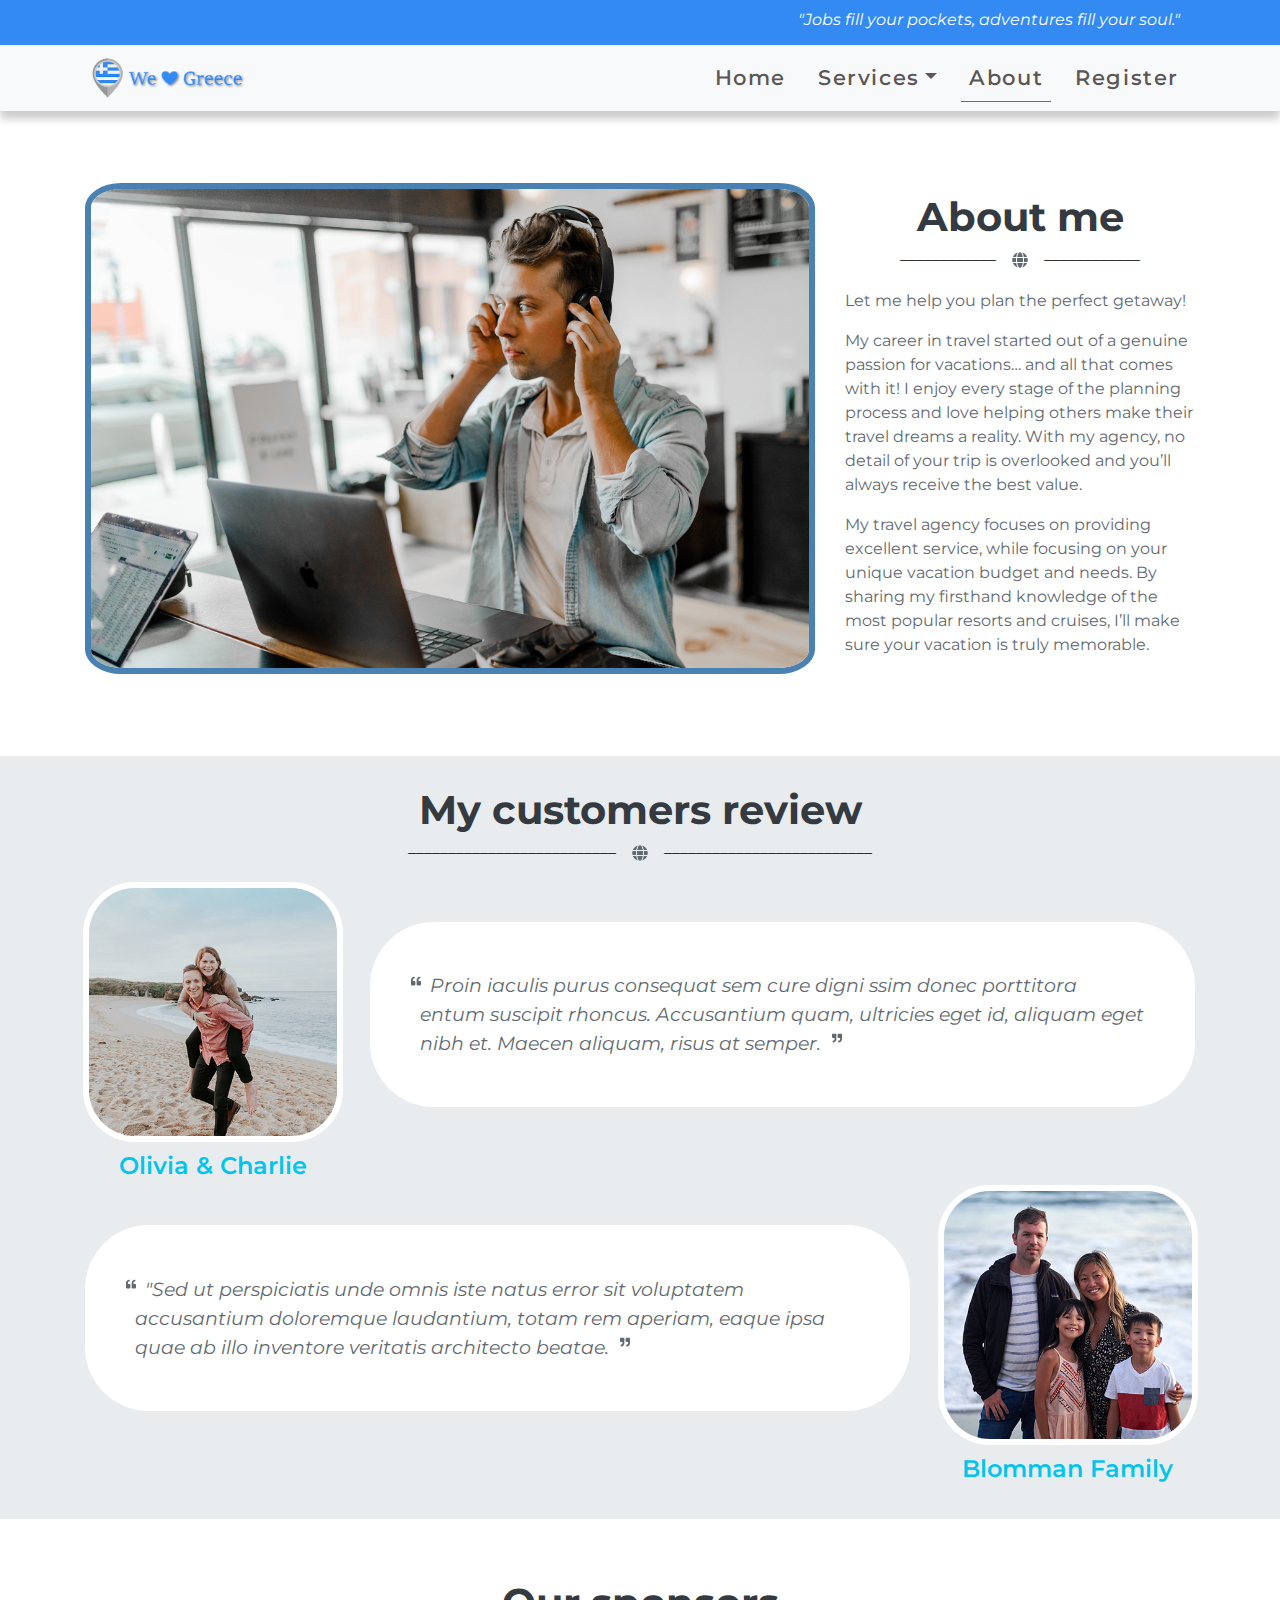
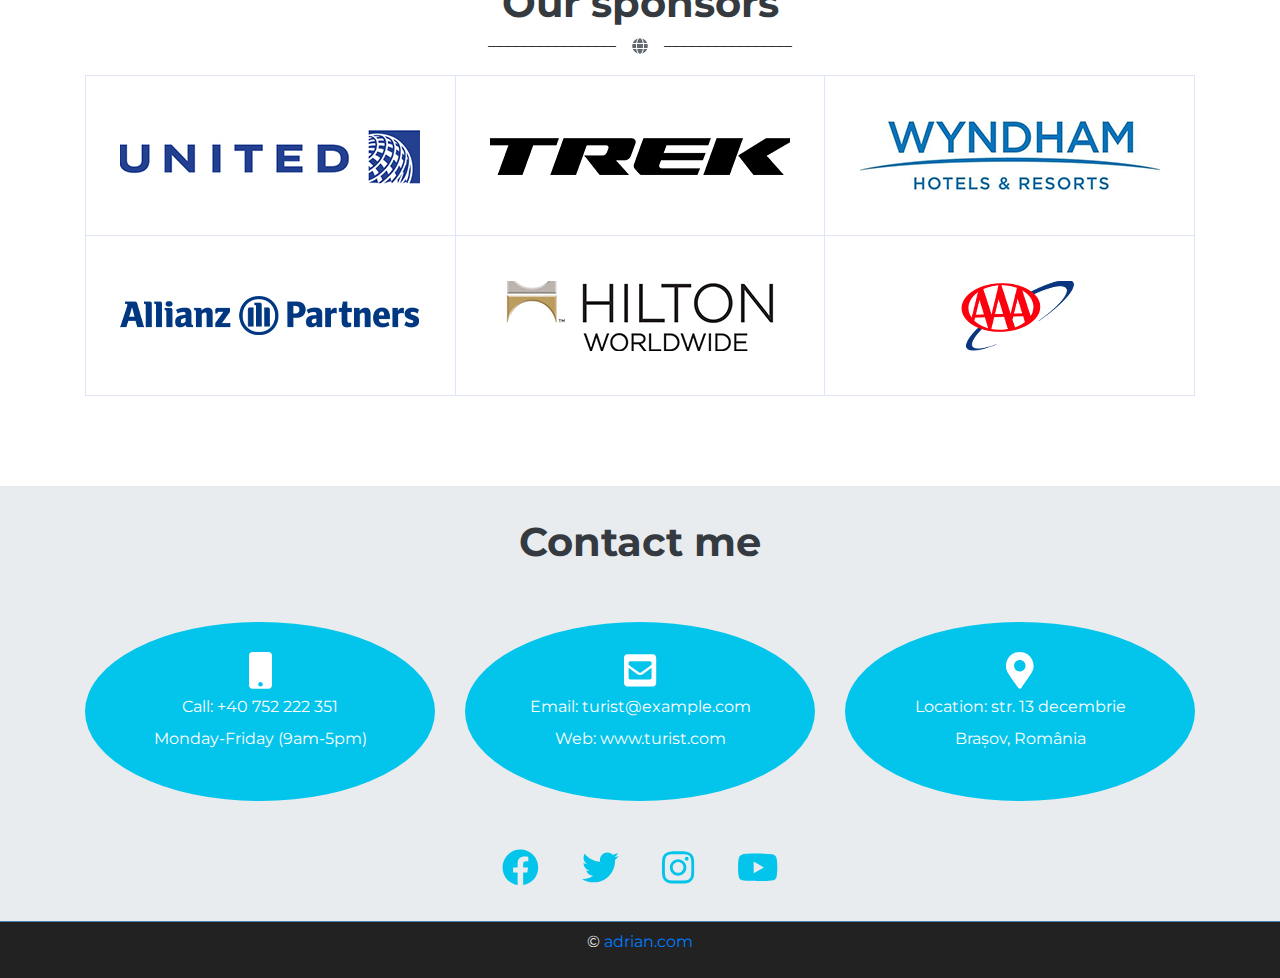
<file: about.html>
<!DOCTYPE html>
<html lang="en">
  <head>
    <meta charset="UTF-8" />
    <meta
      name="viewport"
      content="width=device-width, initial-scale=1.0, viewport-fit=cover"
    />
    <meta http-equiv="X-UA-Compatible" content="ie=edge" />
    <title>About</title>
    <link rel="shortcut icon" href="img/favicon.jpg" />
    <!-- Bootstrap 4.5 CSS -->
    <link rel="stylesheet" href="css/bootstrap.min.css" />
    <!-- Style CSS -->
    <link rel="stylesheet" href="css/style.css" />
    <!-- Google Fonts -->
    <link
      href="https://fonts.googleapis.com/css?family=Montserrat:300,400,500,600,700&display=swap"
      rel="stylesheet"
    />
  </head>

  <body>
    <!-- =====Top Bar===== -->
    <div class="top-bar">
      <div class="container">
        <div class="col-12 text-right">
          <p class="quote">
            <i>"Jobs fill your pockets, adventures fill your soul."</i>
          </p>
        </div>
      </div>
    </div>
    <!-- =====END Top Bar===== -->

    <!-- =====Navigation===== -->
    <nav class="navbar bg-light navbar-light navbar-expand-md py-0">
      <div class="container">
        <a href="index.html" class="navbar-brand">
          <img src="img/logo.png" alt="Logo" title="Logo"
        /></a>

        <button
          class="navbar-toggler"
          type="button"
          data-toggle="collapse"
          data-target="#navbarResponsive"
        >
          <span class="navbar-toggler-icon"></span>
        </button>

        <div class="collapse navbar-collapse" id="navbarResponsive">
          <ul class="navbar-nav ml-auto">
            <li class="nav-item">
              <a href="index.html" class="nav-link">Home</a>
            </li>
            <li class="nav-item dropdown">
              <a
                class="nav-link dropdown-toggle"
                href="#"
                id="navbarDropdown"
                role="button"
                data-toggle="dropdown"
                aria-haspopup="true"
                aria-expanded="false"
                >Services</a
              >
              <div
                class="dropdown-menu bg-light"
                aria-labelledby="navbarDropdown"
              >
                <a class="dropdown-item" href="hotels.html">Hotels & Resorts</a>
                <a class="dropdown-item" href="activities.html"
                  >Tours & Activities</a
                >
                <a class="dropdown-item" href="other.html">Other Services</a>
              </div>
            </li>
            <li class="nav-item">
              <a href="about.html" class="nav-link active">About</a>
            </li>
            <li class="nav-item">
              <a href="register.php" class="nav-link">Register</a>
            </li>
          </ul>
        </div>
      </div>
    </nav>
    <!-- =====END Navigation===== -->

    <!-- =====Start Two Column Section===== -->
    <!-- text will take 1/3 and image 2/3 -->
    <div id="aboutme" class="container my-5">
      <!-- two column section it's going to transform into the single column layout at 992pixel //my-5-> 3rem margin top & bottom-->
      <div class="row py-4">
        <!-- py-4->1.5rem margin top&bottom -->
        <div class="col-md-12 col-xl-8">
          <img src="img/aboutme.jpg" alt="" class="w-100" />
        </div>
        <!-- col-lg-8->takes 2/3 of the page -->

        <div class="col-md-12 col-xl-4 mb-4 my-lg-auto">
          <h1 class="text-dark font-weight-bold text-center">About me</h1>
          <div class="devider"><i class="fas fa-globe"></i></div>
          <!-- DEVIDER -->
          <p class="mb-3">Let me help you plan the perfect getaway!</p>
          <p class="mb-3">
            My career in travel started out of a genuine passion for vacations…
            and all that comes with it! I enjoy every stage of the planning
            process and love helping others make their travel dreams a reality.
            With my agency, no detail of your trip is overlooked and you’ll
            always receive the best value.
          </p>
          <p class="mb-3">
            My travel agency focuses on providing excellent service, while
            focusing on your unique vacation budget and needs. By sharing my
            firsthand knowledge of the most popular resorts and cruises, I’ll
            make sure your vacation is truly memorable.
          </p>
        </div>
      </div>
    </div>
    <!-- =====End Two Column Section===== -->

    <!-- =====Customers Review Section===== -->
    <section id="customers">
      <div class="container">
        <div class="row">
          <div class="col-md-12">
            <h1 class="section-title text-center text-dark font-weight-bold">
              My customers review
            </h1>
            <div class="devider"><i class="fas fa-globe"></i></div>
            <!-- DEVIDER -->
          </div>
        </div>
        <div class="row justify-content-center">
          <div class="d-flex justify-content-center col-lg-4 col-xl-3">
            <div class="profile">
              <div class="pic">
                <img src="img/customers/client1.jpg" alt="" />
              </div>
              <h4>Olivia & Charlie</h4>
            </div>
          </div>
          <div class="col-lg-8 col-xl-9">
            <div class="quote mb-5">
              <b><i class="fas fa-quote-left"></i></b>Proin iaculis purus
              consequat sem cure digni ssim donec porttitora entum suscipit
              rhoncus. Accusantium quam, ultricies eget id, aliquam eget nibh
              et. Maecen aliquam, risus at semper. &nbsp;&nbsp;&nbsp;<b
                ><i class="fas fa-quote-right"></i
              ></b>
            </div>
          </div>
        </div>

        <div class="row justify-content-center">
          <div class="col-lg-8 col-xl-9 order-2 order-lg-1">
            <div class="quote">
              <b><i class="fas fa-quote-left"></i></b>"Sed ut perspiciatis unde
              omnis iste natus error sit voluptatem accusantium doloremque
              laudantium, totam rem aperiam, eaque ipsa quae ab illo inventore
              veritatis architecto beatae. &nbsp;&nbsp;&nbsp;<b
                ><i class="fas fa-quote-right"></i
              ></b>
            </div>
          </div>
          <div
            class="
              d-flex
              justify-content-center
              col-lg-4 col-xl-3
              order-1 order-lg-2
            "
          >
            <div class="profile">
              <div class="pic">
                <img src="img/customers/client2.jpg" alt="" />
              </div>
              <h4>Blomman Family</h4>
            </div>
          </div>
        </div>
      </div>
    </section>
    <!-- =====End Customers Review Section===== -->

    <!-- =====Sponsors Section===== -->
    <section id="supporters" class="section-with-bg">
      <div class="container" data-aos="fade-up">
        <div class="section-header">
          <h1 class="text-center text-dark font-weight-bold">Our sponsors</h1>
          <div class="devider"><i class="fas fa-globe"></i></div>
          <!-- DEVIDER -->
        </div>

        <div
          class="row no-gutters supporters-wrap clearfix"
          data-aos="zoom-in"
          data-aos-delay="100"
        >
          <!-- no-gutters->no space between elements -->

          <div class="col-lg-4 col-md-4 col-xs-6">
            <div class="supporter-logo">
              <img src="img/sponsors/sponsor1.jpg" class="img-fluid" alt="" />
            </div>
          </div>

          <div class="col-lg-4 col-md-4 col-xs-6">
            <div class="supporter-logo">
              <img src="img/sponsors/sponsor2.jpg" class="img-fluid" alt="" />
            </div>
          </div>

          <div class="col-lg-4 col-md-4 col-xs-6">
            <div class="supporter-logo">
              <img src="img/sponsors/sponsor3.jpg" class="img-fluid" alt="" />
            </div>
          </div>

          <div class="col-lg-4 col-md-4 col-xs-6">
            <div class="supporter-logo">
              <img src="img/sponsors/sponsor4.jpg" class="img-fluid" alt="" />
            </div>
          </div>

          <div class="col-lg-4 col-md-4 col-xs-6">
            <div class="supporter-logo">
              <img src="img/sponsors/sponsor5.jpg" class="img-fluid" alt="" />
            </div>
          </div>

          <div class="col-lg-4 col-md-4 col-xs-6">
            <div class="supporter-logo">
              <img src="img/sponsors/sponsor6.jpg" class="img-fluid" alt="" />
            </div>
          </div>
        </div>
      </div>
    </section>
    <!-- =====End Sponsors Section===== -->

    <!-- =====Contact Section===== -->
    <footer id="jump_link">
      <div id="contact" class="contact-area">
        <div class="contact-inner area-padding">
          <div class="contact-overly"></div>
          <div class="container">
            <div class="row">
              <div class="col-md-12 col-xs-12">
                <div class="section-headline text-center">
                  <h1 class="text-center text-dark font-weight-bold pb-5">
                    Contact me
                  </h1>
                </div>
              </div>
            </div>
            <div class="row">
              <!-- Start contact icon first column -->
              <div class="col-md-4 col-xs-12">
                <div class="contact-icon text-center">
                  <div class="single-icon">
                    <i class="fas fa-mobile fa-3x"></i>
                    <p>
                      Call: +40 752 222 351 <br />
                      <span>Monday-Friday (9am-5pm)</span>
                    </p>
                  </div>
                </div>
              </div>
              <!-- Start contact icon second column -->
              <div class="col-md-4 col-xs-12">
                <div class="contact-icon text-center">
                  <div class="single-icon">
                    <i class="fas fa-envelope-square fa-3x"></i>
                    <p>
                      Email: turist@example.com<br />
                      <span>Web: www.turist.com</span>
                    </p>
                  </div>
                </div>
              </div>
              <!-- Start contact icon third column -->
              <div class="col-md-4 col-xs-12">
                <div class="contact-icon text-center">
                  <div class="single-icon">
                    <i class="fas fa-map-marker-alt fa-3x"></i>
                    <p>
                      Location: str. 13 decembrie<br />
                      <span>Brașov, România</span>
                    </p>
                  </div>
                </div>
              </div>
            </div>
            <div class="row">
              <div class="col-12">
                <div class="justify-content-center"></div>
                <ul class="social pt-3">
                  <li>
                    <a href="http://www.facebook.com" target="_blank"
                      ><i class="fab fa-facebook"></i
                    ></a>
                  </li>
                  <li>
                    <a href="http://www.twitter.com" target="_blank"
                      ><i class="fab fa-twitter"></i
                    ></a>
                  </li>
                  <li>
                    <a href="http://www.instagram.com" target="_blank"
                      ><i class="fab fa-instagram"></i
                    ></a>
                  </li>
                  <li>
                    <a href="http://www.youtube.com" target="_blank"
                      ><i class="fab fa-youtube"></i
                    ></a>
                  </li>
                </ul>
              </div>
            </div>
          </div>
        </div>
      </div>
    </footer>

    <!-- =====Start Socket===== -->
    <div class="socket text-light text-center py-2">
      <p>
        &copy;
        <a href="https://www.facebook.com/adriand14/" target="_blank"
          >adrian.com</a
        >
      </p>
    </div>
    <!-- =====End Socket===== -->

    <!-- Script Source Files -->

    <!-- jQuery -->
    <script src="js/jquery-3.5.1.min.js"></script>
    <!-- Bootstrap 4.5 JS -->
    <script src="js/bootstrap.min.js"></script>
    <!-- Popper JS -->
    <script src="js/popper.min.js"></script>
    <!-- Font Awesome -->
    <script src="js/all.min.js"></script>

    <!-- End Script Source Files -->
  </body>
</html>
</file>
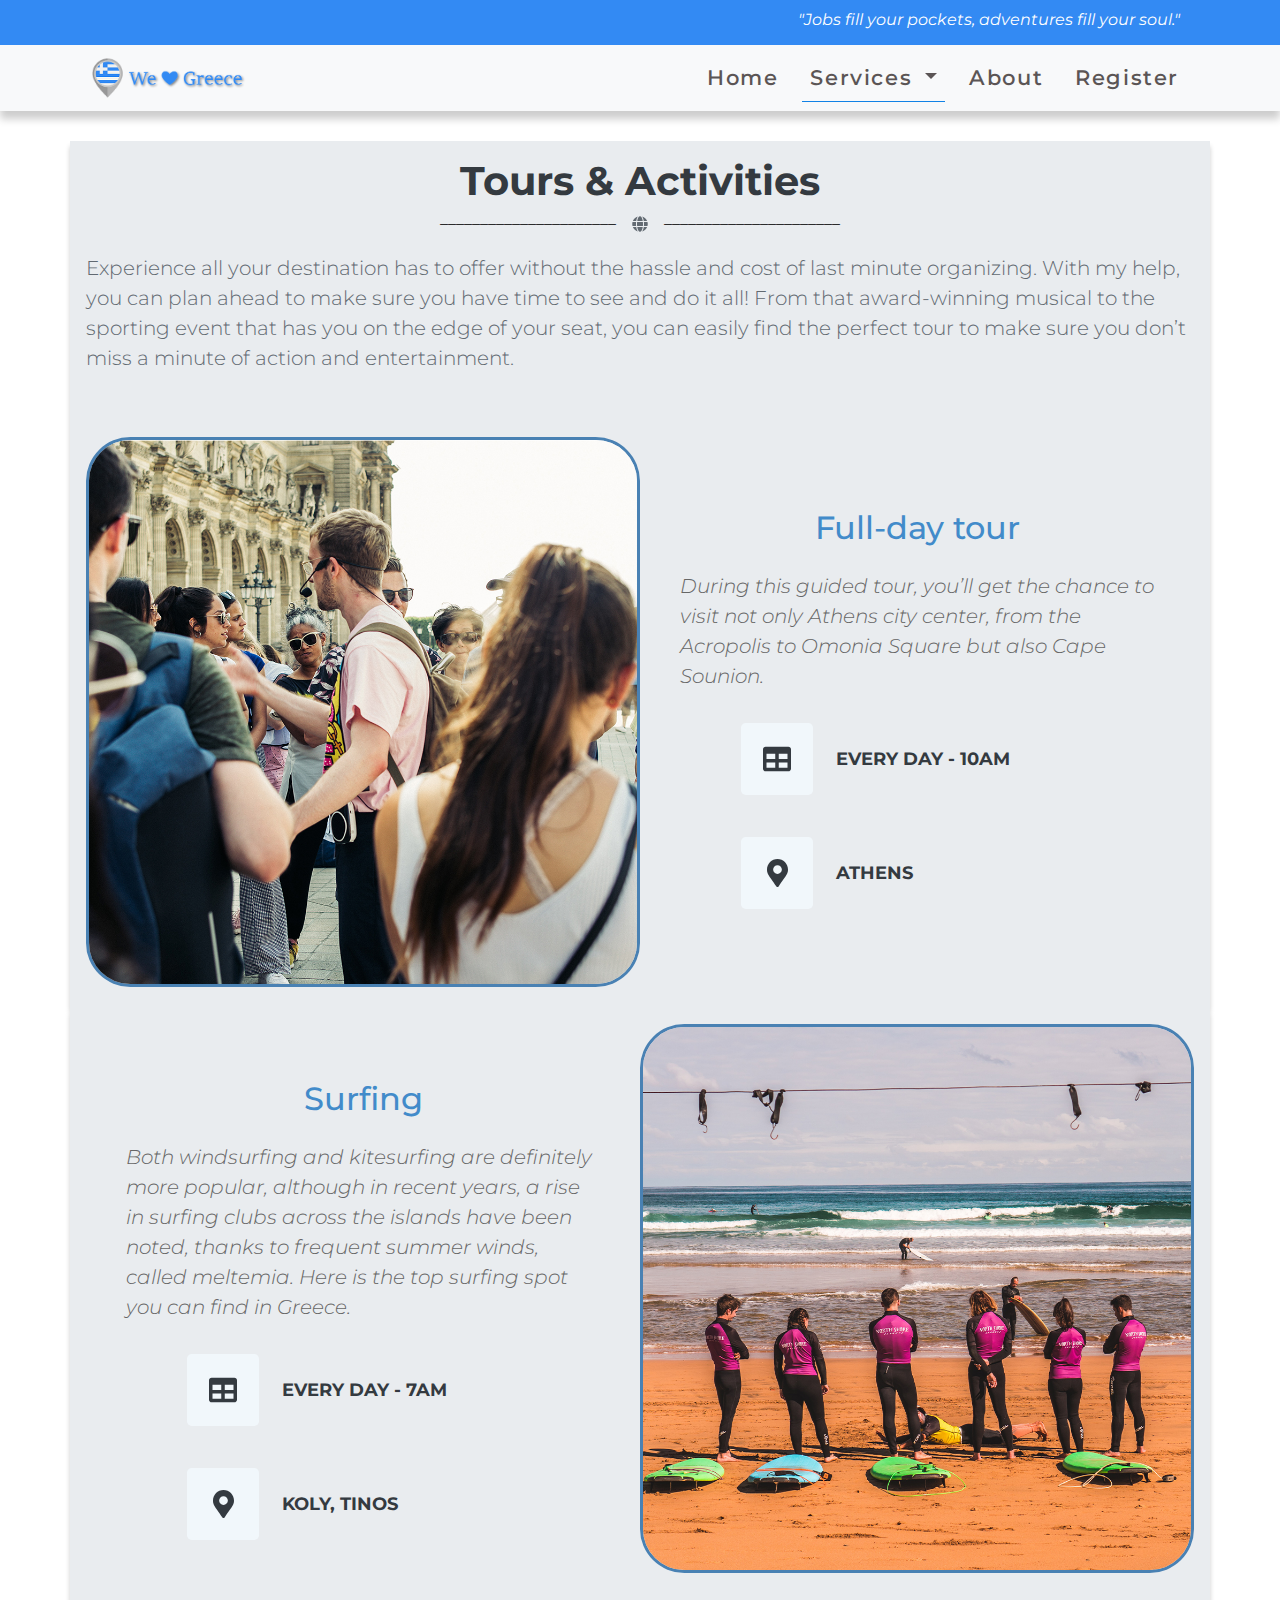
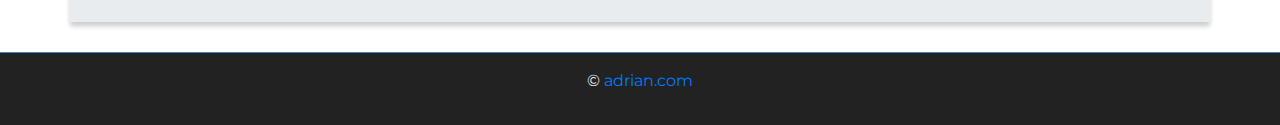
<file: activities.html>
<!DOCTYPE html>
<html lang="en">

<head>
    <meta charset="UTF-8">
    <meta name="viewport" content="width=device-width, initial-scale=1.0, viewport-fit=cover">
    <meta http-equiv="X-UA-Compatible" content="ie=edge">
    <title>Tours & Activities</title>
    <link rel="shortcut icon" href="img/favicon.jpg">
    <!-- Bootstrap 4.5 CSS -->
    <link rel="stylesheet" href="css/bootstrap.min.css">
    <!-- Style CSS -->
    <link rel="stylesheet" href="css/style.css">
    <!-- Google Fonts -->
    <link href="https://fonts.googleapis.com/css?family=Montserrat:300,400,500,600,700&display=swap" rel="stylesheet">
</head>

<body>

    <!-- =====Top Bar===== -->
    <div class="top-bar">
        <div class="container">
            <div class="col-12 text-right">
                <p><i>"Jobs fill your pockets, adventures fill your soul."</i></p>
            </div>
        </div>
    </div>
    <!-- =====End Top Bar===== -->


    <!-- =====Navigation===== -->
    <nav class="navbar bg-light navbar-light navbar-expand-md py-0">
        <div class="container">
            <a href="index.html" class="navbar-brand">
                <img src="img/logo.png" alt="Logo" title="Logo"></a>

            <button class="navbar-toggler" type="button" data-toggle="collapse" data-target="#navbarResponsive"> 
        <span class="navbar-toggler-icon"></span>
      </button>

            <div class="collapse navbar-collapse" id="navbarResponsive">
                <ul class="navbar-nav ml-auto">
                    <li class="nav-item"><a href="index.html" class="nav-link">Home</a></li>
                    <li class="nav-item dropdown">
                        <a class="nav-link dropdown-toggle active" href="#" id="navbarDropdown" role="button" data-toggle="dropdown" aria-haspopup="true" aria-expanded="false">
          Services
          </a>
                        <div class="dropdown-menu bg-light" aria-labelledby="navbarDropdown">
                            <a class="dropdown-item" href="hotels.html">Hotels & Resorts</a>
                            <a class="dropdown-item active" href="activities.html">Tours & Activities</a>
                            <a class="dropdown-item" href="other.html">Other Services</a>
                        </div>
                    </li>
                    <li class="nav-item"><a href="about.html" class="nav-link">About</a></li>
                    <li class="nav-item"><a href="register.php" class="nav-link">Register</a></li>
                </ul>
            </div>
        </div>
    </nav>
    <!-- =====End Navigation===== -->



    <!-- =====Tours & Activities===== -->
    <section id="activities" class="activities">
        <div class="container">
            <div class="row justify-content-center no-gutters">
                <div class="col-lg-12">
                    <h1 class="text-center text-dark font-weight-bold">Tours & Activities</h1>
                    <div class="devider"><i class="fas fa-globe"></i></div> <!-- DEVIDER -->
                    <p class="lead pb-5">Experience all your destination has to offer without the hassle and cost of last minute organizing. With my help, you can plan ahead to make sure you have time to see and do it all! From that award-winning musical to the sporting event
                        that has you on the edge of your seat, you can easily find the perfect tour to make sure you don’t miss a minute of action and entertainment.</p>
                </div>
                <div class="col-8 col-lg-6">
                    <img src="img/activities/grup1.jpg" class="img-fluid" alt="">
                </div>

                <div class="col-lg-6 d-flex flex-column justify-content-center activities-content">
                    <div class="section-title text-center">
                        <h2>Full-day tour</h2>
                        <p class="lead">During this guided tour, you’ll get the chance to visit not only Athens city center, from the Acropolis to Omonia Square but also Cape Sounion.</p>
                    </div>

                    <div class="icon-box">
                        <div class="icon"><i class="fas fa-table fa-2x"></i></div>
                        <p class="moreinfo lead py-4">Every day - 10AM</p>
                    </div>

                    <div class="icon-box">
                        <div class="icon"><i class="fas fa-map-marker-alt fa-2x"></i></div>
                        <p class="moreinfo lead py-4">Athens</p>
                    </div>
                </div>
            </div>
        </div>

        <div class="container">
            <div class="row justify-content-center no-gutters">

                <div class="col-lg-6 d-flex flex-column justify-content-center activities-content order-2 order-lg-1">
                    <div class="section-title text-center">
                        <h2>Surfing</h2>
                        <p class="lead">Both windsurfing and kitesurfing are definitely more popular, although in recent years, a rise in surfing clubs across the islands have been noted, thanks to frequent summer winds, called meltemia. Here is the top surfing spot
                            you can find in Greece.</p>
                    </div>

                    <div class="icon-box">
                        <div class="icon"><i class="fas fa-table fa-2x"></i></div>
                        <p class="moreinfo lead py-4">Every day - 7AM</p>
                    </div>

                    <div class="icon-box">
                        <div class="icon"><i class="fas fa-map-marker-alt fa-2x"></i></div>
                        <p class="moreinfo lead py-4">Koly, Tinos</p>
                    </div>
                </div>
                <div class="col-8 col-lg-6 order-1 order-lg-2">
                    <img src="img/activities/grup2.jpg" class="img-fluid" alt="">
                </div>
            </div>
        </div>
    </section>
    <!-- =====End Tours & Activities===== -->


    <!-- =====Socket===== -->
    <div class="socket text-light text-center py-3">
        <p> &copy; <a href="https://www.facebook.com/adriand14/" target="_blank">adrian.com</a></p>
    </div>
    <!-- =====End Socket===== -->





    <!-- Script Source Files -->

    <!-- jQuery -->
    <script src="js/jquery-3.5.1.min.js"></script>
    <!-- Bootstrap 4.5 JS -->
    <script src="js/bootstrap.min.js"></script>
    <!-- Popper JS -->
    <script src="js/popper.min.js"></script>
    <!-- Font Awesome -->
    <script src="js/all.min.js"></script>

    <!-- End Script Source Files -->
</body>

</html>
</file>
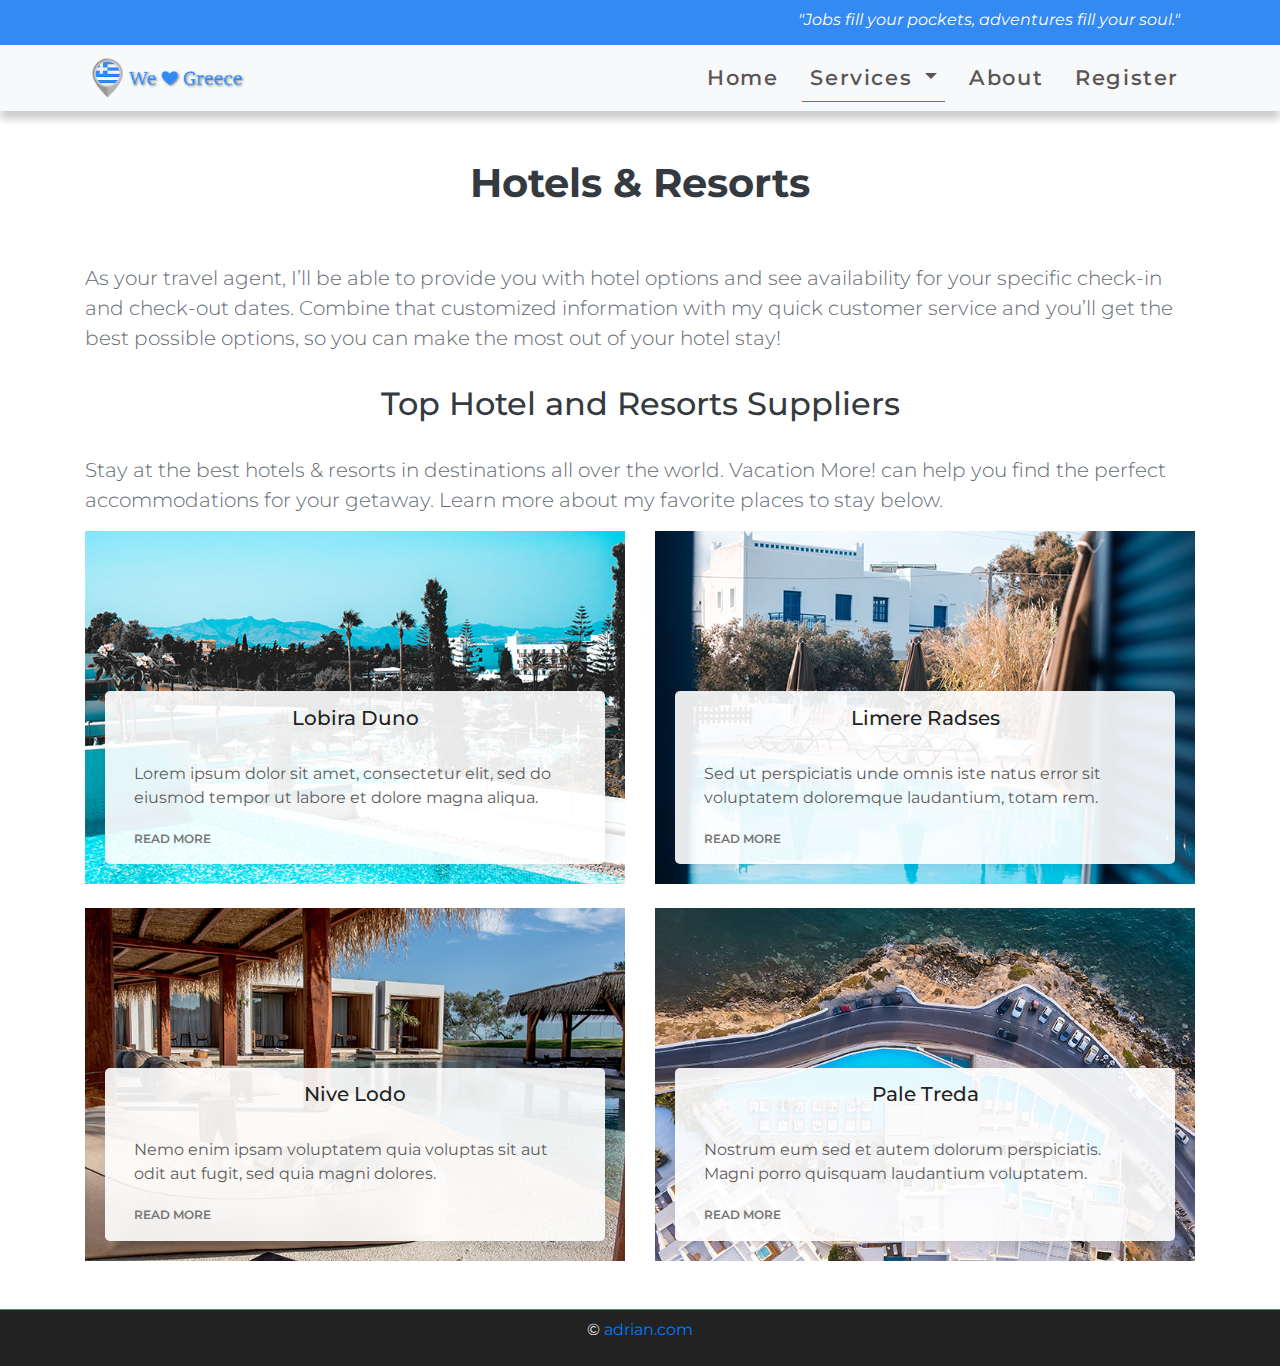
<file: hotels.html>
<!DOCTYPE html>
<html lang="en">
<head>
	<meta charset="UTF-8">
	<meta name="viewport" content="width=device-width, initial-scale=1.0, viewport-fit=cover">
   <meta http-equiv="X-UA-Compatible" content="ie=edge">
	<title>Hotels & Resorts</title>
	<link rel="shortcut icon" href="img/favicon.jpg">
	<!-- Bootstrap 4.5 CSS -->
	<link rel="stylesheet" href="css/bootstrap.min.css">
	<!-- Style CSS -->
	<link rel="stylesheet" href="css/style.css">
	<!-- Google Fonts -->
	<link href="https://fonts.googleapis.com/css?family=Montserrat:300,400,500,600,700&display=swap" rel="stylesheet">
</head>
<body>

<!-- Top Bar -->
<div class="top-bar">
  <div class="container">
      <div class="col-12 text-right">
          <p><i>"Jobs fill your pockets, adventures fill your soul."</i></p>
      </div>
  </div>
</div>
<!-- End Top Bar -->

<!-- navigation -->
<nav class="navbar bg-light navbar-light navbar-expand-md py-0">
	<div class="container">
		<a href="index.html" class="navbar-brand">
		<img src="img/logo.png" alt="Logo" title="Logo"></a>
		
		<button class="navbar-toggler" type="button" data-toggle="collapse" data-target="#navbarResponsive"> 
			<span class="navbar-toggler-icon"></span>
		</button>

	<div class="collapse navbar-collapse" id="navbarResponsive">
		<ul class="navbar-nav ml-auto">
			<li class="nav-item"><a href="index.html" class="nav-link">Home</a></li>
			<li class="nav-item dropdown">
				<a class="nav-link dropdown-toggle active" href="#" id="navbarDropdown" role="button" data-toggle="dropdown" 
				aria-haspopup="true" aria-expanded="false">
				Services
				</a>
				<div class="dropdown-menu bg-light" aria-labelledby="navbarDropdown">
				  <a class="dropdown-item active" href="hotels.html">Hotels & Resorts</a>
          <a class="dropdown-item" href="activities.html">Tours & Activities</a>
          <a class="dropdown-item" href="other.html">Other Services</a>
				</div>
			  </li>
			<li class="nav-item"><a href="about.html" class="nav-link">About</a></li>
			<li class="nav-item"><a href="register.php" class="nav-link">Register</a></li>
		</ul>
	</div>
	</div>
</nav>
<!-- End Navigation -->


 <!-- ======= Hotels & Resorts section ======= -->
 <section id="hotels" class="hotels">
  <div class="container pb-5">
    <h1 class="text-dark font-weight-bold text-center py-5">Hotels & Resorts</h1>
    <p class="lead">As your travel agent, I’ll be able to provide you with hotel options and see availability for your specific
       check-in and check-out dates. Combine that customized information with my quick customer service and you’ll get the best
        possible options, so you can make the most out of your hotel stay!</p>
    <h2 class="text-dark text-center">Top Hotel and Resorts Suppliers</h2>
    <p class="lead">Stay at the best hotels & resorts in destinations all over the world. Vacation More! can help you find the 
      perfect accommodations for your getaway. Learn more about my favorite places to stay below.</p>
    <div class="row">
      <div class="col-md-6 d-flex align-items-stretch">
        <div class="captionn" style='background-image: url("img/hotel/hotel1.jpg");'>
          <div class="captionn-body">
            <h5 class="captionn-title">Lobira Duno</h5>
            <p class="captionn-text">Lorem ipsum dolor sit amet, consectetur elit, sed do eiusmod tempor ut labore et dolore magna aliqua.</p>
            <div class="read-more"><a href="#">Read More</a></div>
          </div>
        </div>
      </div>
      <div class="col-md-6 d-flex align-items-stretch mt-4 mt-md-0">
        <div class="captionn" style='background-image: url("img/hotel/hotel2.jpg");'>
          <div class="captionn-body">
            <h5 class="captionn-title">Limere Radses</h5>
            <p class="captionn-text">Sed ut perspiciatis unde omnis iste natus error sit voluptatem doloremque laudantium, totam rem.</p>
            <div class="read-more"><a href="#">Read More</a></div>
          </div>
        </div>

      </div>
      <div class="col-md-6 d-flex align-items-stretch mt-4">
        <div class="captionn" style='background-image: url("img/hotel/hotel3.jpg");'>
          <div class="captionn-body">
            <h5 class="captionn-title">Nive Lodo</h5>
            <p class="captionn-text">Nemo enim ipsam voluptatem quia voluptas sit aut odit aut fugit, sed quia magni dolores.</p>
            <div class="read-more"><a href="#">Read More</a></div>
          </div>
        </div>
      </div>
      <div class="col-md-6 d-flex align-items-stretch mt-4">
        <div class="captionn" style='background-image: url("img/hotel/hotel4.jpg");'>
          <div class="captionn-body">
            <h5 class="captionn-title">Pale Treda</a></h5>
            <p class="captionn-text">Nostrum eum sed et autem dolorum perspiciatis. Magni porro quisquam laudantium voluptatem.</p>
            <div class="read-more"><a href="#">Read More</a></div>
          </div>
        </div>
      </div>
    </div>
  </div>
</section><!-- End Hostel & Resorts Section -->


 <!-- =====Start Socket===== -->
 <div class="socket text-light text-center py-2">
  <p> &copy; <a href="https://www.facebook.com/adriand14/" target="_blank">adrian.com</a></p>
</div>
<!-- =====End Socket===== -->










<!-- Script Source Files -->

<!-- jQuery -->
<script src="js/jquery-3.5.1.min.js"></script>
<!-- Bootstrap 4.5 JS -->
<script src="js/bootstrap.min.js"></script>
<!-- Popper JS -->
<script src="js/popper.min.js"></script>
<!-- Font Awesome -->
<script src="js/all.min.js"></script>

<!-- End Script Source Files -->
</body>
</html>
</file>
<file: css/style.css>
/*-- Body Reset --*/

body {
    overflow-x: hidden;
    /* no horizontal scrolling */
    font-family: 'Montserrat', sans-serif;
    color: #616971;
}


/* Devider Headings */

.devider {
    margin-top: .3rem;
    margin-bottom: 1rem;
    text-align: center;
}

.devider i {
    color: white;
    height: 1rem;
}

.devider:before,
.devider:after {
    content: "________________";
    color: black;
    position: relative;
    bottom: 6px;
}

.devider:before {
    right: 1rem;
}

.devider:after {
    left: 1rem;
}


/* End Devider Headings */


/*--------------------------------------------------------------
#  TOP BAR 
--------------------------------------------------------------*/

.top-bar {
    background: #338AF3;
    height: 2.8rem;
    /* 1rem=16px */
    padding: .5rem 0;
}

.top-bar p {
    color: white;
    text-decoration: none;
    font-size: 1rem;
}


/*--------------------------------------------------------------
#  END==TOP BAR
--------------------------------------------------------------*/


/*--------------------------------------------------------------
#  NAVIGATION
--------------------------------------------------------------*/

.navbar-brand img {
    height: 3.5rem;
    /* resize logo */
}

.navbar {
    background: #caf0f8;
    font-size: 1.30rem;
    /* make buttons text bigger */
    font-weight: 550;
    /* make buttons text bolder */
    letter-spacing: .1rem;
    /* space between button letters */
    box-shadow: 0 .5rem .5rem rgba(0, 0, 0, .2);
    /* make navbar shadow */
    z-index: 1;
    /* to display the shadow on the image under nav */
}

.nav-item {
    padding: .5rem;
    /* space between buttons */
}

.nav-link {
    /* make the color of the link (home, advice, etc) darker */
    color: #5b5555!important;
    /* !important to override "navbar-light" which bootstrap uses */
}

.nav-link.active,
.nav-link:hover {
    /* hover navbar buttons */
    /* color: #1182e6!important; */
    border-bottom: .05rem solid #1182e6;
}

.dropdown-menu a {
    font-size: 1.15rem;
    /* size of text buttons */
    font-weight: 600;
    color: #616971;
    border: #616971;
}

.dropdown-menu a:hover {
    /* make dropdown hover */
    color: #1182e6!important;
    background-color: transparent;
    /* remove background color */
    border-bottom: 0.1rem solid #1182e6;
}


/*--------------------------------------------------------------
#  END==NAVIGATION
--------------------------------------------------------------*/


/*--------------------------------------------------------------
#  CAROUSEL - Home Section
--------------------------------------------------------------*/

#carousel {
    box-shadow: 0 .3rem .3rem rgba(0, 0, 0, .2);
    /* make shadow to the bottom of carousel */
}

.carousel-inner {
    max-height: 40rem!important;
    /* cat din poza sa se afiseze */
}


/*---Change Carousel Transition Speed --*/

.carousel-item-next,
.carousel-item-prev,
.carousel-item.active {
    transition: transform 1.2s ease;
}


/* Carousel Caption */

.carousel-caption {
    position: absolute; /* absolute - I can place it wherever on the page */
    top: 55%;
    transform: translateY(-50%);
    /* center in the middle - the element will be in the middle of that top 54% */
}

.bg-custom {
    /* custom background shade of carousel caption */
    background-color: rgba(0, 0, 0, .4);
    color: white;
    /* text of caption */
    border-radius: 1rem;
}

.carousel-caption h1 {
    /* custom h1 of carousel caption */
    font-size: 2.8rem;
    text-shadow: .1rem .1rem .3rem rgba(0, 0, 0, 1);
}

.border-primary {
    /* custom the inside line of caption */
    border-top: .2rem solid #338AF3!important;
}

.carousel-caption p {
    /* custom h3 of carousel caption */
    font-size: 1.2rem;
    text-shadow: .1rem .1rem .2rem rgba(0, 0, 0, 1);
}


/* End Carousel Caption */


/* Carousel Buttons */

.btn-lg {
    /* custom the buttons of carousel caption */
    border-radius: 1;
    text-transform: uppercase;
    font-size: 1rem;
}

.btn-primary {
    /* custom ONLY the primary button of carousel */
    background-color: #4981b3;
    border: .05rem solid #4981b3;
}

.btn-primary:hover,

/* hover the primary button of carousel */

.btn-primary:focus {
    background-color: #68a0d2!important;
    border: .05rem SOLID #68a0d2!important;
}


/* End Carousel Buttons */


/*--------------------------------------------------------------
#  END==CAROUSEL -> HOME Section
--------------------------------------------------------------*/


/* ==== ABOUT ME DETAILS-> HOME & ABOUT Section ==== */

.btn-outline-dark {
    color: white;
    background-color: #4981b3!important;
    border-color: #4981b3!important;
    border: 0.5rem solid #4981b3;
}

.btn-outline-dark:hover {
    color: #4981b3!important;
}

#aboutme img {
    border-radius: 5%;
    border: 6px solid #4981b3;
    margin-bottom: 10px;
    overflow: hidden;
    /* white edges of images */
}

#aboutme .devider:before,
#aboutme .devider:after {
    content: "____________";
}


/*--------------------------------------------------------------
#  SOCKET
--------------------------------------------------------------*/

.socket {
    background-color: #222222;
    border-top: .1rem solid #4981b3;
}


/*--------------------------------------------------------------
#  END==SOCKET
--------------------------------------------------------------*/


/*--------------------------------------------------------------
# Sponsors Section
--------------------------------------------------------------*/

#supporters {
    padding: 60px 0;
}

#supporters .supporters-wrap {
    border-top: 1px solid #e0e5fa;
    border-left: 1px solid #e0e5fa;
    margin-bottom: 30px;
}

#supporters .supporter-logo {
    padding: 30px;
    display: flex;
    justify-content: center;
    align-items: center;
    border-right: 1px solid #e0e5fa;
    border-bottom: 1px solid #e0e5fa;
    overflow: hidden;
    background: rgba(255, 255, 255, 0.5);
    height: 160px;
}

#supporters .supporter-logo:hover img {
    transform: scale(1.2);
}

#supporters img {
    transition: all 0.4s ease-in-out;
}


/*--------------------------------------------------------------
#  CONTACT -> About section
--------------------------------------------------------------*/


/* Contact me  */

.single-icon p {
    font-size: 1rem;
    /* text font-size */
    line-height: 2rem;
    /* line between text */
}

.contact-icon {
    margin-bottom: 2rem;
    background: #03C4EB;
    color: white;
    padding: 30px;
    border-radius: 50%;
}


/* End Contact me */


/* Contact Shortcut Icons */

footer {
    padding: 2rem;
    background-color: #e9ecef;
}

footer a {
    color: #03C4EB;
    text-decoration: none;
}

ul.social {
    list-style-type: none;
    display: flex;
    max-width: 20rem;
    margin: auto;
    padding: 0;
}

ul.social li {
    margin: 0 auto;
}

footer .svg-inline--fa {
    /* make social icons bigger */
    font-size: 2.3rem;
}

footer.social .svg-inline--fa:hover {
    color: #338AF3;
}


/* End Contact Shortcut Icons */


/*--------------------------------------------------------------
#  END==CONTACT -> About section
--------------------------------------------------------------*/


/*--------------------------------------------------------------
# Hotel & Resorts
--------------------------------------------------------------*/

.hotels h2 {
    padding: 1rem 1rem 1.5rem;
    /* padding pentru h2 */
}

.hotels .captionn {
    /* image custom */
    border: 0;
    padding: 160px 20px 20px 20px;
    position: relative;
    width: 100%;
    background-size: cover;
    background-repeat: no-repeat;
    background-position: center center;
}

.hotels .captionn-body {
    z-index: 10;
    background: rgba(255, 255, 255, 0.9);
    padding: 0.9rem 1.8rem;
    box-shadow: 0px 2px 15px rgba(0, 0, 0, 0.1);
    transition: 0.4s;
    transition: ease-in-out 0.5s;
    border-radius: 5px;
}

.hotels .captionn-title {
    /* caption title */
    font-weight: 5rem;
    text-align: center;
    margin-bottom: 2rem;
    color: #222222;
}

.hotels .captionn-text {
    color: #5e5e5e;
}

.hotels .read-more a {
    color: #777777;
    text-transform: uppercase;
    font-weight: 600;
    font-size: 12px;
    transition: 0.4s;
}

.hotels .read-more a:hover {
    text-decoration: underline;
}

.hotels .captionn:hover .captionn-body {
    background: #338AF3
}

.hotels .captionn:hover .read-more a,
.hotels .captionn:hover .captionn-title,
.hotels .captionn:hover .captionn-title a,
.hotels .captionn:hover .captionn-text {
    color: #fff;
}


/*--------------------------------------------------------------
# END--Hotel & Resorts
--------------------------------------------------------------*/


/*--------------------------------------------------------------
Tours & Activities
--------------------------------------------------------------*/

.activities {
    padding-top: 30px;
    padding-bottom: 30px;
}

.activities h2 {
    padding: 1rem;
    color: #428bca;
}

#activities img {
    border-radius: 8%;
    border: 3px solid #4981b3;
    margin-bottom: 5px;
    overflow: hidden;
    /* white edges of images */
    background-color: black;
    opacity: 1.2;
}

.activities .container {
    box-shadow: 0 .3rem .3rem rgba(0, 0, 0, .2);
    padding: 1rem;
    background-color: #e9ecef;
}

.activities .section-title p {
    text-align: left;
    font-style: italic;
    color: #666;
}

.activities .activities-content {
    padding: 2.5rem;
}

.activities .icon-box .icon {
    float: left;
    display: flex;
    align-items: center;
    justify-content: center;
    width: 72px;
    height: 72px;
    background: #f1f7fb;
    border-radius: .3rem;
    transition: 0.4s;
}

.activities .icon-box:hover .icon {
    background: #428bca;
}

.activities .icon-box .moreinfo {
    margin-left: 95px;
    font-weight: 700;
    margin-bottom: 10px;
    font-size: 18px;
    text-transform: uppercase;
}

.activities .icon-box {
    color: #343a40;
    transition: 0.3s;
}

.activities .icon-box {
    margin-left: 45px;
    line-height: 24px;
    font-size: 14px;
    padding: 1rem;
}

#activities .devider:before,
#activities .devider:after {
    content: "______________________";
}


/*--------------------------------------------------------------
END==TOURS & ACTIVITIES
--------------------------------------------------------------*/


/*--------------------------------------------------------------
FIEXED BACKGROUND IMG -> OTHER SERVICES SECTION
--------------------------------------------------------------*/

#flights {
    background: url('/final/img/other/flights.jpg');
    background-size: cover;
    background-position: center center;
    background-attachment: fixed;
}

#rentcar {
    background: url('/final/img/other/cars.jpg');
    background-size: cover;
    /* show photo on all container width */
    background-position: center center;
    background-attachment: fixed;
}

#cruise {
    background: url('/final/img/other/cruise.jpg');
    background-size: cover;
    /* show photo on all container width */
    background-position: center center;
    background-attachment: fixed;
}

.other-imgfixed,
.content {
    text-align: center;
    position: relative;
    width: 100%;
}

.inner {
    min-height: 40.5rem;
    position: relative;
}

.other-imgfixed .inner {
    background: rgba(0, 0, 0, 0.2) repeat;
}

.copy {
    color: white;
    position: absolute;
    top: 50%;
    height: 10em;
    margin-top: -5em;
    width: 100%;
}


/*--------------------------------------------------------------
END==FIEXED BACKGROUND IMG -> OTHER SERVICES SECTION*
--------------------------------------------------------------*/


/*--------------------------------------------------------------
# CUSTOMERS-> ABOUT Section
--------------------------------------------------------------*/

#customers {
    background: #e9ecef;
    /* background color of customer section */
    padding: 30px 0;
}

#customers .profile .pic {
    border-radius: 20%;
    border: 6px solid #fff;
    margin-bottom: 10px;
    overflow: hidden;
    /* white edges of images */
    height: 260px;
    width: 260px;
}

#customers .profile .pic img {
    max-width: 100%;
    /* full size of photo */
}

#customers .profile h4 {
    font-weight: 600;
    color: #03C4EB;
    margin-bottom: 5px;
    text-align: center;
}

#customers .profile span {
    color: #333333;
}

#customers .quote {
    position: relative;
    background: #fff;
    justify-content: center;
    padding: 3.1rem;
    margin-top: 2.5rem;
    font-size: 1.2rem;
    font-style: italic;
    border-radius: 4rem;
}

#customers .quote b {
    display: inline-block;
    font-size: 10px;
    left: -9px;
    position: relative;
    top: -8px;
}

#customers .quote small {
    display: inline-block;
    right: -9px;
    position: relative;
    top: 4px;
}

#customers .devider:before,
#customers .devider:after {
    content: "__________________________";
}


/*--------------------------------------------------------------
# END--CUSTOMERS-> ABOUT Section
--------------------------------------------------------------*/


/*============= MEDIA QUERIES =============*/
@media (min-width: 2000px) {
    .carousel-caption {
        top: 49%;
    }
}

@media (max-width: 1200px) {
    #customers .quote {
        margin-top: 30px;
    }
}

@media (max-width: 991px) {
    #customers .quote {
        margin-top: 0;
    }
    .carousel-caption {
        top: 50%;
    }

}

@media (max-width: 576px) {
    .btn-lg {
        font-size: 10px;
    }
    .carousel-indicators li {
        width: 10px;
    }
    .svg-inline--fa.fa-w-8 {
        width: 15px;
    }
    .carousel-control-next,
    .carousel-control-prev {
        width: 10%;
    }
    h4 {
        font-size: 15px;
    }
    #customers .devider:before,
    #customers .devider:after {
        content: "___________";
    }
    #customers .profile .pic {
        width: 150px;
        height: 150px;
    }
}

@media (max-width: 480px) {
    .top-bar p {
        font-size: 10px;
    }
    .top-bar {
        height: 30px;
    }
}
</file>
